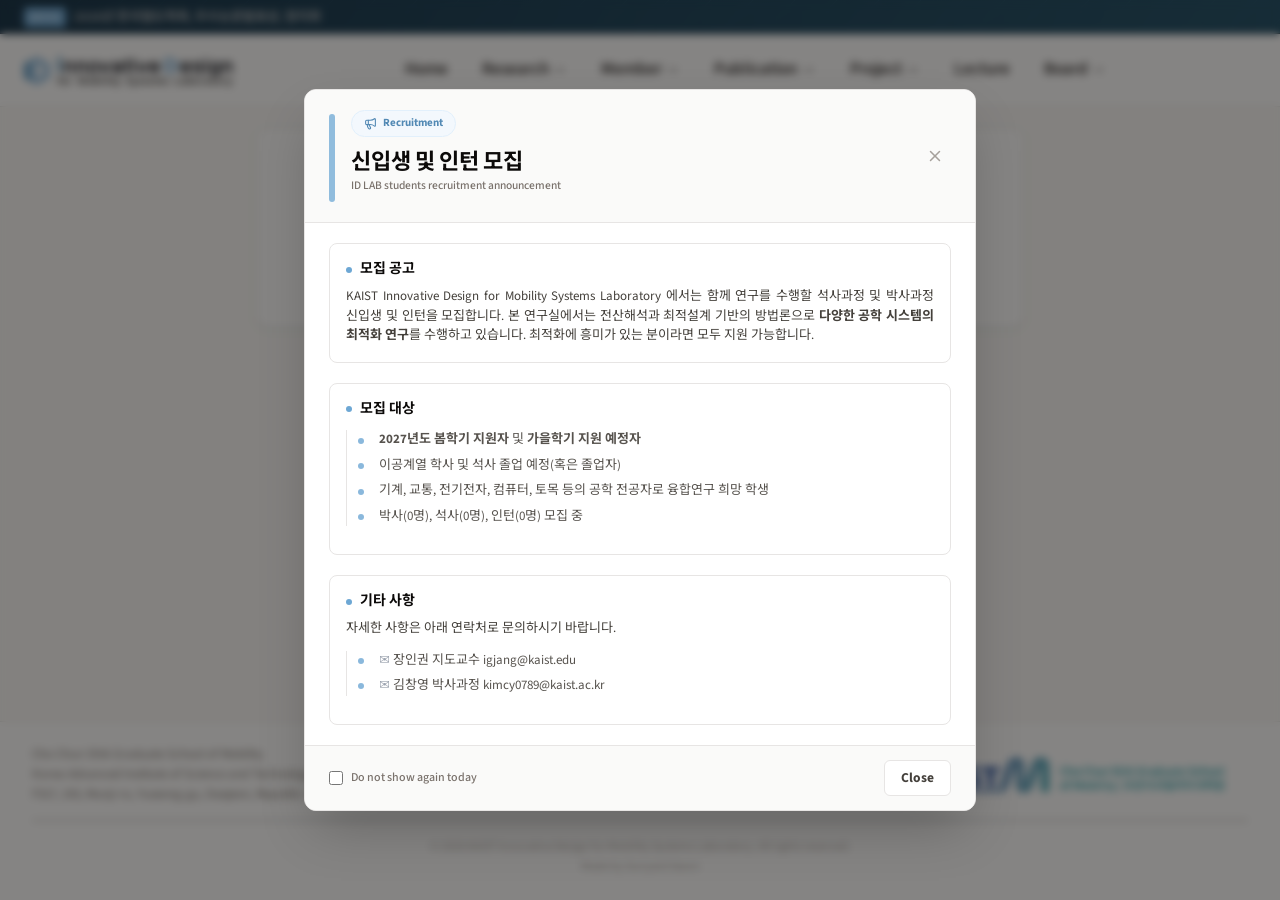
<file: index.html>
<!doctype html>
<html lang="en">
  <head>
    <script id="idlab-site-data" type="application/json">{"labLogo":"contents/generated/bc7d81db20f98a127b60d36b.png","labLogoScale":80,"pageScale":100,"footerData":{"logo":"contents/generated/4f5e504391b0e75ec9473ccb.png","logoScale":80,"addr1":"Cho Chun Shik Graduate School of Mobility","addr2":"Korea Advanced Institute of Science and Technology (KAIST)","addr3":"F317, 193, Munji-ro, Yuseong-gu, Daejeon, Republic of Korea","copyright":"© 2026 KAIST Innovative Design for Mobility Systems Laboratory. All rights reserved. Made by Sunyeol Gwon."},"popupEnabled":true,"recruitment":{"title":"신입생 및 인턴 모집","subTitle":"ID LAB students recruitment announcement","announcementTitle":"모집 공고","announcementBody":"KAIST Innovative Design for Mobility Systems Laboratory 에서는 함께 연구를 수행할 석사과정 및 박사과정 신입생 및 인턴을 모집합니다. 본 연구실에서는 전산해석과 최적설계 기반의 방법론으로 다양한 공학 시스템의 최적화 연구를 수행하고 있습니다. 최적화에 흥미가 있는 분이라면 모두 지원 가능합니다.","targetTitle":"모집 대상","targetItems":["2026년도 가을학기 및 2027년도 봄학기 지원 예정자","이공계열 학사 및 석사 졸업 예정(혹은 졸업자)","기계, 교통, 전기전자, 컴퓨터, 토목 등의 공학 전공자로 융합연구 희망 학생","박사(0명), 석사(0명), 인턴(0명) 모집 중"],"othersTitle":"기타 사항","othersBody":"자세한 사항은 아래 연락처로 문의하시기 바랍니다.","contactProfessorName":"장인권 지도교수","contactProfessorEmail":"igjang@kaist.edu","contactStudentName":"김창영 박사과정","contactStudentEmail":"kimcy0789@kaist.ac.kr","sections":[{"id":"recruit-announcement","title":"모집 공고","bodyHtml":"\u003cp>KAIST Innovative Design for Mobility Systems Laboratory 에서는 함께 연구를 수행할 석사과정 및 박사과정 신입생 및 인턴을 모집합니다. 본 연구실에서는 전산해석과 최적설계 기반의 방법론으로 \u003cb>다양한 공학 시스템의 최적화 연구\u003c/b>를 수행하고 있습니다. 최적화에 흥미가 있는 분이라면 모두 지원 가능합니다.\u003c/p>"},{"id":"recruit-target","title":"모집 대상","bodyHtml":"\u003cul>\u003cli>\u003cb>2027년도 봄학기 지원자\u003c/b> 및 \u003cb>가을학기 지원 예정자\u003c/b>\u003c/li>\u003cli>이공계열 학사 및 석사 졸업 예정(혹은 졸업자)\u003c/li>\u003cli>기계, 교통, 전기전자, 컴퓨터, 토목 등의 공학 전공자로 융합연구 희망 학생\u003c/li>\u003cli>박사(0명), 석사(0명), 인턴(0명) 모집 중\u003c/li>\u003c/ul>"},{"id":"recruit-other","title":"기타 사항","bodyHtml":"자세한 사항은 아래 연락처로 문의하시기 바랍니다.\u003cul>\u003cli>\u003cspan style=\"color: #9ca3af;\">✉\u003c/span> 장인권 지도교수 igjang@kaist.edu\u003c/li>\u003cli>\u003cspan style=\"color: #9ca3af;\">✉\u003c/span> 김창영 박사과정 kimcy0789@kaist.ac.kr\u003c/li>\u003c/ul>"}]},"subtitles":{"research":"Overview of ID LAB research areas and projects","projects":"ID LAB Structural Design and Analysis Projects","members":"KAIST Innovative Mobility Systems Laboratory Members","lectures":"KAIST Cho Chun Shik Mobility Lecture Curriculum","publications":"Announcement of ID LAB publications","board":"Announcement of ID LAB activities"},"hasPostDoc":false,"heroText":{"title":"\u003cp>\u003cimg src=\"contents/generated/e53a5eb244165e8a3258a1f7.png\" alt=\"\" style=\"width: 14px; max-width: none; height: 56px; display: inline-block; position: relative; left: -2px; top: -10px; vertical-align: middle; margin-left: 0px; margin-right: 0px; object-fit: contain;\" data-import-width=\"96\" data-single-width=\"14\">nnovative  \u003cimg src=\"contents/generated/413a433acfefa2488d4ef99f.png\" alt=\"\" style=\"width: 39px; max-width: none; height: 56px; display: inline-block; position: relative; left: -2px; top: -8px; vertical-align: middle; margin-left: 0px; margin-right: 0px; object-fit: fill;\" data-import-width=\"96\" data-single-width=\"39\">esign  LAB\u003c/p>","slogan1":"A multidisciplinary research lab integrating optimization and deep learning for innovative design.","slogan2":"Welcome to ID LAB and join us!","kaist":"KAIST","chochun":"Cho Chun Shik Graduate School of Mobility"},"researchIntro":{"mainTitle":"Research Area","esTitle":"Electromagnetic System Optimization (ESO)","msTitle":"Mobility System Optimization (MSO)","bsTitle":"Biomechanical System Optimization (BSO)","esDesc":"ESO studies optimization of wireless power transfer and electromagnetic devices, including coil geometry, resonant networks, mutual inductance estimation, and robust fault detection for efficient multi-receiver systems.","msDesc":"MSO develops optimization models and algorithms for mobility and logistics networks, including vehicle routing, shortest-path search, loop-wise route representation, and real-time decision support for autonomous transportation.","bsDesc":"BSO combines topology optimization, finite element analysis, and deep learning to reconstruct trabecular bone microstructures, assess bone quality, and develop patient-specific biomechanical analysis methods."},"esPoints":["Wireless power transfer coil and resonant network optimization","Mutual inductance estimation, misalignment detection, and multi-receiver system design"],"msPoints":["Vehicle routing, shortest-path, and loop-wise route optimization","Real-time decision support and network modeling for autonomous mobility"],"bsPoints":["Trabecular bone reconstruction with topology optimization and deep learning","Finite element and physics-informed analysis for bone quality assessment"],"homePubsTitle":"Publication","homePubsSub":"Announcement of ID LAB publications","notices":[{"id":"post-1794803480067","date":"2026.11.16","title":"2026년 한국철도학회, 우수논문발표상, 정지희","content":"","category":"Notice"},{"id":"post-1793583988324","date":"2026.11.02","title":"2026년 조천식모빌리티대학원, 학업우수상, 이한빈","content":"","category":"Notice"},{"id":"post-1788237898976","date":"2026.09.01","title":"2026년 이공분야 학술연구지원사업(박사과정생연구장려금지원) 선정, 김정훈","content":"","category":"Notice"},{"id":"notice-76","date":"2026.05.11","title":"2026년 대한기계학회, 우수학위논문상, 김창영","content":"","category":"Notice"},{"id":"notice-75","date":"2026.04.22","title":"생성 AI 선도인재양성 사업 과제 선정","content":"","category":"Notice"}],"publications":[{"id":"pub-1786609445564","title":"Linearized Loopwise Route Representation for Solving Symmetric Traveling Salesman Problems without the Origin-Destination Matrix","authors":"C. Kim, G. Kim, I. G. Jang","journal":"IEEE Transactions on Intelligent Transportation Systems","year":2026,"category":"International Journal","doi":"","link":"https://doi.org/10.1109/TITS.2026.3724185"},{"id":"pub-journal-61","title":"Fault Detection of Coil Misalignment in Multi-receiver Wireless Power Transfer Systems with the Estimated Mutual Inductance","authors":"M. Kim, M. Kang, C. Chu, Y. Lee, S. Gwon, I. G. Jang","journal":"IEEE Transactions on Industrial Electronics, 2026.","year":2026,"category":"International Journal","doi":"","link":"https://doi.org/10.1109/TIE.2026.3675172"},{"id":"pub-journal-60","title":"Scalable and interoperable C-V2X framework for real-time intelligent decision support in autonomous mobility","authors":"T. Oh, E. M. Kim, T. -T. Nguyen, H. Jeong, Y. Choi, L. Liebe, S. Lee, H. Jang, G. Chun, I. Kim, K. Jang, H. Ahn, D. Kum, I. G. Jang, D. Lee","journal":"Communications in Transportation Research, 2026.","year":2026,"category":"International Journal","doi":"","link":"https://doi.org/10.26599/COMMTR.2026.9640001"},{"id":"pub-journal-59","title":"Interaction of highly nonlinear solitary waves with 3D-printed artificial bone","authors":"M. Barakat, S. Yoon, T. -Y. Kim, I. G. Jang, R. Song, A. Schiffer","journal":"Mechanics of Advanced Materials and Structures, 2026.","year":2026,"category":"International Journal","doi":"","link":"https://doi.org/10.1080/15376494.2025.2601267"},{"id":"pub-journal-58","title":"Patchwise Trabecular Bone Reconstruction of a 2D Proximal Femur Using Deep Learning and Seamless Quilting Algorithm","authors":"B. J. Chun, S. M. Sin, H. Koh, J. J. Kim, I. G. Jang","journal":"IRBM, vol. 46, no. 3, p. 100889, 2025.","year":2025,"category":"International Journal","doi":"","link":"https://doi.org/10.1016/j.irbm.2025.100889"}],"gallerySlides":[{"id":"post-1794803296844","title":"연구실 워크숍","subtitle":"","date":"2026.11.12","imageUrl":"contents/generated/7f85656caf4a0812a56836a1.jpg","images":["contents/generated/7f85656caf4a0812a56836a1.jpg"]},{"id":"post-1794793687071","title":"대한기계학회 2026","subtitle":"","date":"2026.11.11","imageUrl":"contents/generated/5a8eee64178fc53c3b38d601.jpg","images":["contents/generated/5a8eee64178fc53c3b38d601.jpg"]},{"id":"post-1790914974078","title":"2026 가을학기 개강행사","subtitle":"","date":"2026.10.02","imageUrl":"contents/generated/51342844f403b0c5522e4f93.jpg","images":["contents/generated/51342844f403b0c5522e4f93.jpg"]},{"id":"post-1789470986112","title":"👋조원영 졸업생 방문👋","subtitle":"","date":"2026.09.15","imageUrl":"contents/generated/1e56e01eb17473eb2415bf5f.jpg","images":["contents/generated/1e56e01eb17473eb2415bf5f.jpg"]},{"id":"post-1786524455611","title":"🏓랩 액티비티🏸","subtitle":"","date":"2026.08.11","imageUrl":"contents/generated/5d27eee8221f03e9ac6c043f.jpg","images":["contents/generated/5d27eee8221f03e9ac6c043f.jpg"]},{"id":"gallery-20260519-lab-acsmo-conference","title":"연구실 ACSMO 학회","subtitle":"","date":"2026. 05. 19","imageUrl":"contents/gallery/2026/260519_1.jpg","images":["contents/gallery/2026/260519_1.jpg"]},{"id":"gallery-20260407-prof-jang-birthday","title":"🎂 장인권 교수님 생신 축하 🎂","subtitle":"","date":"2026. 04. 07","imageUrl":"contents/gallery/2026/260407.jpg","images":["contents/gallery/2026/260407.jpg"]},{"id":"gallery-20260330-strawberry-party","title":"🍓 딸기 파티 🍓","subtitle":"","date":"2026. 03. 30","imageUrl":"contents/gallery/2026/260330_1.jpg","images":["contents/gallery/2026/260330_1.jpg"]},{"id":"gallery-20260317-ping-pong-tournament","title":"🏓 탁구 토너먼트 🏓","subtitle":"","date":"2026. 03. 17","imageUrl":"contents/gallery/2026/260317_2.jpg","images":["contents/gallery/2026/260317_2.jpg"]},{"id":"gallery-20260115-lab-photo-booth","title":"연구실 인생네컷","subtitle":"","date":"2026. 01. 15","imageUrl":"contents/gallery/2026/260115.jpg","images":["contents/gallery/2026/260115.jpg"]},{"id":"gallery-20251030-lab-its-conference","title":"연구실 한국ITS학회","subtitle":"","date":"2025. 10. 30","imageUrl":"contents/gallery/2025/251030_4.jpg","images":["contents/gallery/2025/251030_4.jpg"]},{"id":"gallery-20251030-lab-its-conference","title":"연구실 한국ITS학회","subtitle":"","date":"2025. 10. 30","imageUrl":"contents/gallery/2025/251030_6.jpg","images":["contents/gallery/2025/251030_6.jpg"]},{"id":"gallery-20250518-lab-wcsmo-conference","title":"연구실 WCSMO 학회","subtitle":"","date":"2025. 05. 18","imageUrl":"contents/gallery/2025/250518_7.jpg","images":["contents/gallery/2025/250518_7.jpg"]},{"id":"gallery-20250422-lab-activity-bowling","title":"🎳 연구실 랩 액티비티 🎳","subtitle":"","date":"2025. 04. 22","imageUrl":"contents/gallery/2025/250422_1.jpg","images":["contents/gallery/2025/250422_1.jpg"]}]}</script>

    <meta charset="UTF-8" />
    <meta name="viewport" content="width=device-width, initial-scale=1.0" />
    <meta name="description" content="KAIST Innovative Design LAB is a multidisciplinary research lab integrating optimization and deep learning for innovative design in mobility systems." />
    <meta property="og:title" content="KAIST Innovative Design LAB" />
    <meta property="og:description" content="KAIST Innovative Design LAB is a multidisciplinary research lab integrating optimization and deep learning for innovative design in mobility systems." />
    <meta property="og:type" content="website" />
    <meta property="og:url" content="https://idlab.kaist.ac.kr/" />
    <meta name="twitter:card" content="summary" />
    <meta name="twitter:title" content="KAIST Innovative Design LAB" />
    <meta name="twitter:description" content="KAIST Innovative Design LAB is a multidisciplinary research lab integrating optimization and deep learning for innovative design in mobility systems." />
    <link rel="shortcut icon" href="./favicon.ico" />
    <link rel="icon" type="image/x-icon" href="./favicon.ico" />
    <link rel="icon" type="image/png" sizes="512x512" href="./favicon.png" />
    <link rel="apple-touch-icon" href="./apple-touch-icon.png" />
    <link rel="stylesheet" media="print" onload="this.media='all'" href="./assets/idlab-fonts/fonts-2fe1c5a4fbc9f00a.css" />
    <title>KAIST Innovative Design LAB</title>
    <script>
      (function () {
        var ready = false;
        var failed = false;
        var retrying = false;
        var retryParam = '__idlab_startup_retry';
        var retry = function (manual) {
          var url = new URL(window.location.href);
          if (!manual && (retrying || url.searchParams.has(retryParam))) return false;
          retrying = true;
          url.searchParams.set(retryParam, String(Date.now()));
          window.location.replace(url.href);
          return true;
        };
        var showStatus = function (title, detail) {
          var panel = document.getElementById('idlab-startup-status');
          if (!panel) {
            if (document.readyState === 'loading') {
              document.addEventListener('DOMContentLoaded', function () { showStatus(title, detail); }, { once: true });
            }
            return;
          }
          if (retrying || (!detail && ready)) return;
          if (!detail && failed) return;
          panel.querySelector('h1').textContent = title;
          panel.querySelector('p').textContent = detail ? '페이지 파일을 불러오지 못했습니다.' : '페이지를 불러오고 있습니다.';
          var diagnostic = panel.querySelector('pre');
          diagnostic.textContent = detail || '';
          diagnostic.hidden = !detail;
          panel.querySelector('button').onclick = function () { retry(true); };
          panel.hidden = false;
        };

        var showError = function (title, detail) {
          failed = true;
          showStatus(title, detail || 'Unknown error');
        };
        var onError = function (event) {
          var target = event.target;
          if (target && (target.tagName === 'SCRIPT' || target.tagName === 'LINK')) {
            var source = target.src || target.href;
            if (!source) return;
            var url = new URL(source, window.location.href);
            if (url.origin === window.location.origin && /\/(?:assets\/index(?:-[\w-]+)?\.(?:js|css)|src\/main\.tsx)$/.test(url.pathname)) {
              if (!retry(false)) showError('Page file load failed', url.pathname);
            }
            return;
          }
          if (event.message && event.filename && new URL(event.filename, window.location.href).origin === window.location.origin) {
            showError('Page startup failed', event.message);
          }
        };
        var onRejected = function (event) {
          var reason = event.reason;
          showError('Page startup failed', String((reason && reason.message) || reason || 'Unhandled promise rejection'));
        };
        window.__showIdlabStartupError = showError;
        window.addEventListener('error', onError, true);
        window.addEventListener('unhandledrejection', onRejected);
        var timer = window.setTimeout(function () { showStatus('Still loading'); }, 5000);
        window.__idlabStartupReady = function () {
          ready = true;
          failed = false;
          window.clearTimeout(timer);
          window.removeEventListener('error', onError, true);
          window.removeEventListener('unhandledrejection', onRejected);
          var panel = document.getElementById('idlab-startup-status');
          if (panel) panel.hidden = true;
          var url = new URL(window.location.href);
          if (url.searchParams.has(retryParam)) {
            url.searchParams.delete(retryParam);
            window.history.replaceState(window.history.state, '', url.href);
          }
        };
      })();
    </script>
    <script type="module" crossorigin src="./assets/index-CQjhlVu3.js"></script>
    <link rel="stylesheet" crossorigin href="./assets/index-CxZ6vpF3.css">
  </head>
  <body>
    <aside id="idlab-startup-status" role="status" data-nosnippet hidden style="position:fixed;inset:0;z-index:9999;overflow:auto;background:#f7f6f2;padding:24px;align-content:center;font:15px/1.65 Arial,sans-serif;color:#1f2933;">
      <div style="box-sizing:border-box;width:100%;max-width:720px;margin:auto;background:#fff;border:1px solid #ddd8cf;border-radius:8px;padding:24px;box-shadow:0 12px 28px rgba(31,41,51,.08);">
        <h1 style="margin:0 0 10px;font-size:22px;line-height:1.35;"></h1>
        <p style="margin:0 0 12px;color:#4b5563;"></p>
        <pre hidden style="margin:0 0 12px;white-space:pre-wrap;overflow-wrap:anywhere;background:#f3f4f6;padding:12px;font-size:12px;"></pre>
        <button type="button" style="padding:5px 12px;border:1px solid #ddd8cf;border-radius:4px;background:white;color:#1f2933;cursor:pointer;">다시 시도</button>
      </div>
    </aside>
    <div id="root"></div>
  </body>
</html>
</file>
